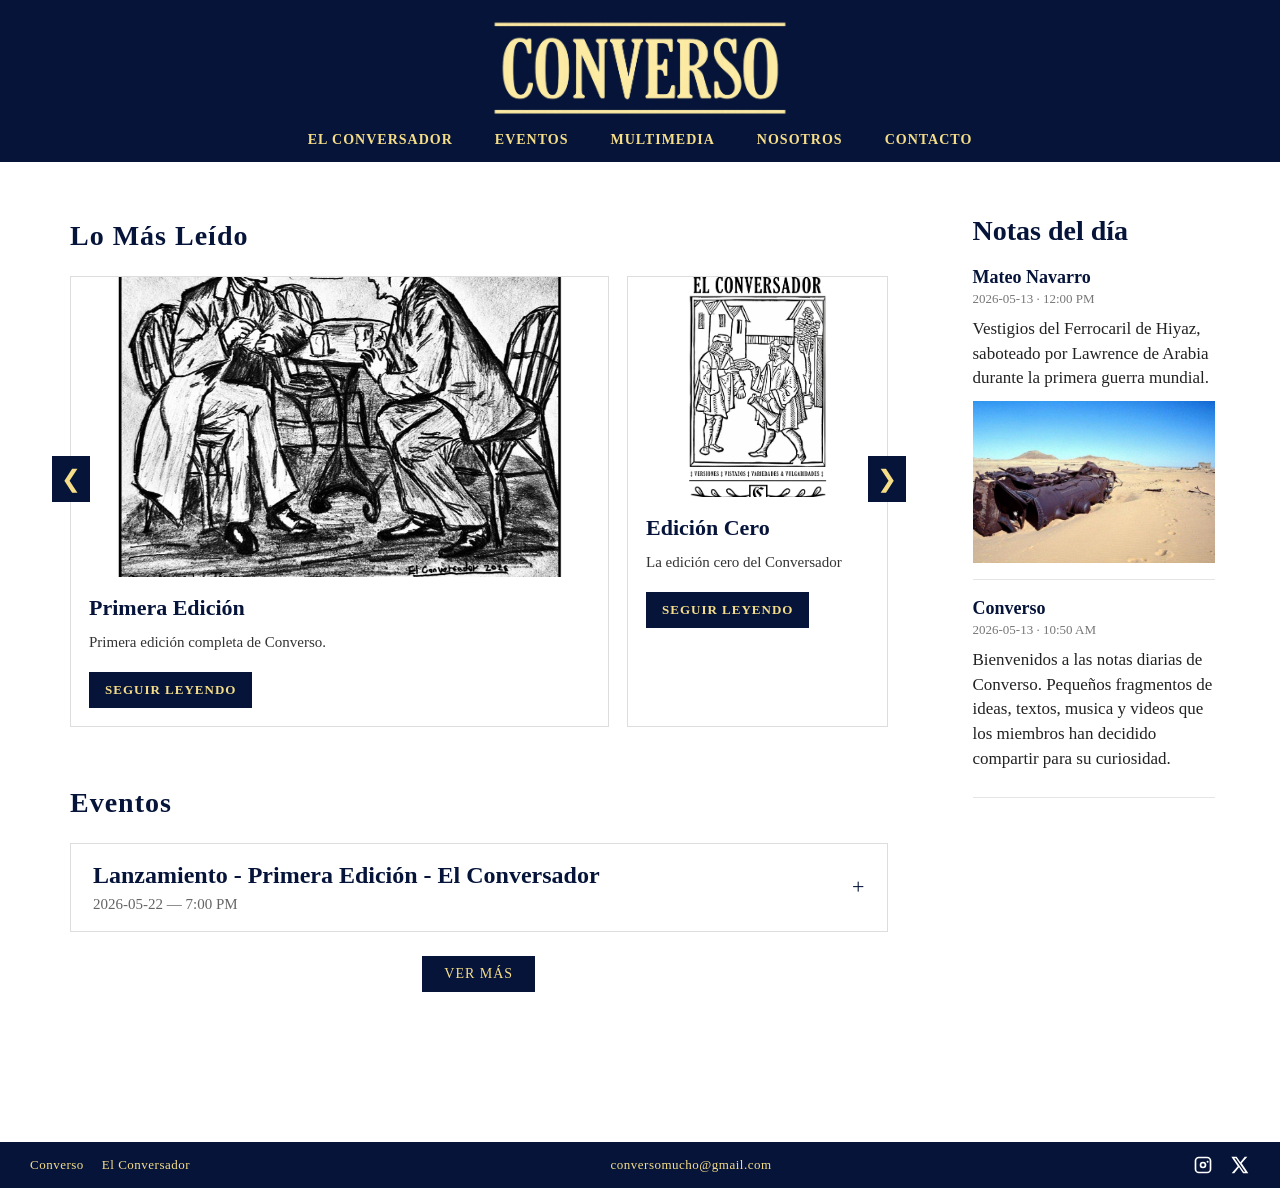
<file: index.html>
<!DOCTYPE html>
<html lang="es">
<head>
  <meta charset="UTF-8">
  <meta name="viewport" content="width=device-width, initial-scale=1.0">
  <title>Converso</title>
  <link rel="stylesheet" href="estilos.css">
  <script src="analytics.js"></script>
</head>
<body>

  <div data-include="componentes/navbar.html"></div>

  <main class="contenedor-principal">
    <div data-include="componentes/carrusel-principal.html"></div>
    <div data-include="componentes/columna-info.html"></div>
  </main>

  <div data-include="componentes/footer.html"></div>

  <script src="script.js"></script>
  <script src="include.js"></script>
</body>
</html>
</file>
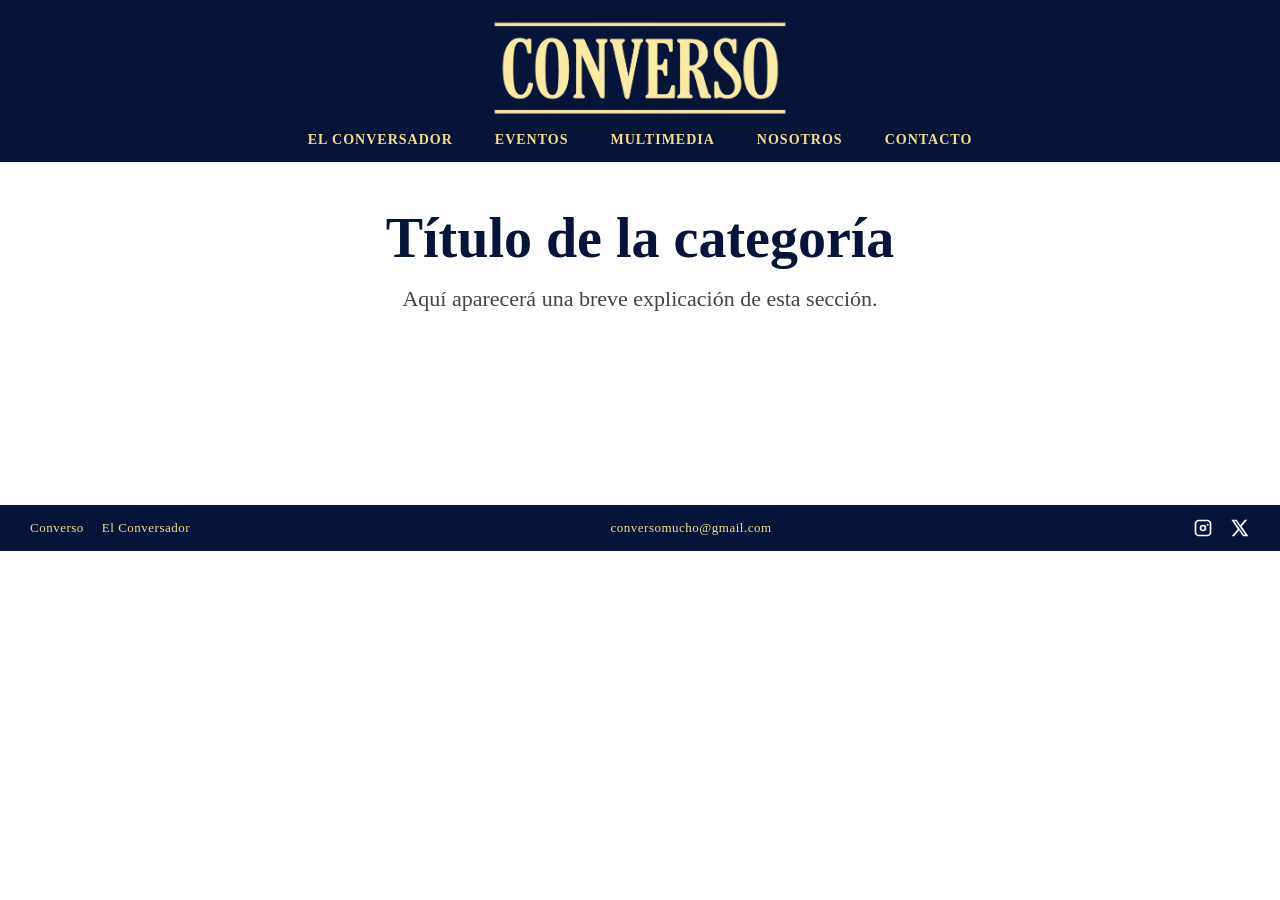
<file: categoria.html>
<!DOCTYPE html>
<html lang="es">
<head>
  <meta charset="UTF-8">
  <meta name="viewport" content="width=device-width, initial-scale=1.0">
  <title>Categoría | Converso</title>
  <link rel="stylesheet" href="estilos.css">
  <script src="analytics.js"></script>
</head>
<body>

  <div data-include="componentes/navbar.html"></div>

  <main class="pagina-categoria">

    <header class="categoria-header">
      <h1 id="categoriaTitulo">Título de la categoría</h1>
      <p id="categoriaDescripcion">
        Aquí aparecerá una breve explicación de esta sección.
      </p>
    </header>

    <section class="categoria-grid" id="categoriaContenido">
      <!-- Las cards se cargarán desde articulos.json -->
    </section>

  </main>

  <div data-include="componentes/footer.html"></div>

  <script src="script.js"></script>
  <script src="include.js"></script>
</body>
</html>
</file>
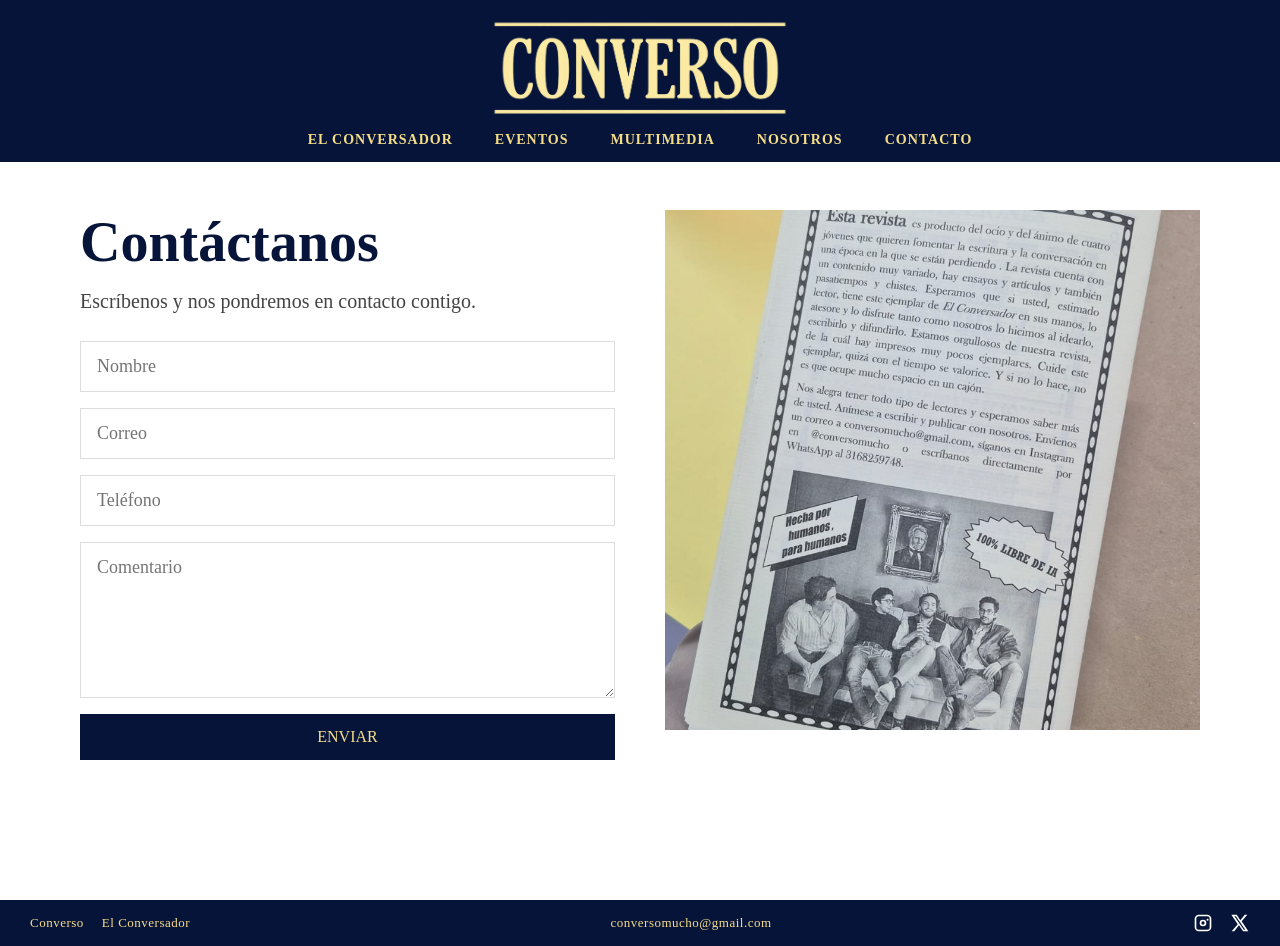
<file: contacto.html>
<!DOCTYPE html>
<html lang="es">
<head>
  <meta charset="UTF-8">
  <meta name="viewport" content="width=device-width, initial-scale=1.0">
  <title>Contacto | Converso</title>
  <link rel="stylesheet" href="estilos.css">
  <script src="analytics.js"></script>
</head>
<body>

  <div data-include="componentes/navbar.html"></div>

  <main class="pagina-contacto">
    <section class="contacto-contenedor">

      <div class="contacto-formulario">
        <h1>Contáctanos</h1>
        <p>Escríbenos y nos pondremos en contacto contigo.</p>

        <form id="formularioContacto">
          <input type="text" id="nombre" placeholder="Nombre" required>
          <input type="email" id="correo" placeholder="Correo" required>
          <input type="tel" id="telefono" placeholder="Teléfono">
          <textarea id="comentario" placeholder="Comentario" rows="6" required></textarea>

          <button type="submit">Enviar</button>
        </form>
      </div>

      <div class="contacto-imagen">
        <img src="imagenes/CONTACTO IMAGEN.jpeg" alt="Contacto Converso">
      </div>

    </section>
  </main>

  <div data-include="componentes/footer.html"></div>

  <script src="script.js"></script>
  <script src="include.js"></script>
</body>
</html>
</file>
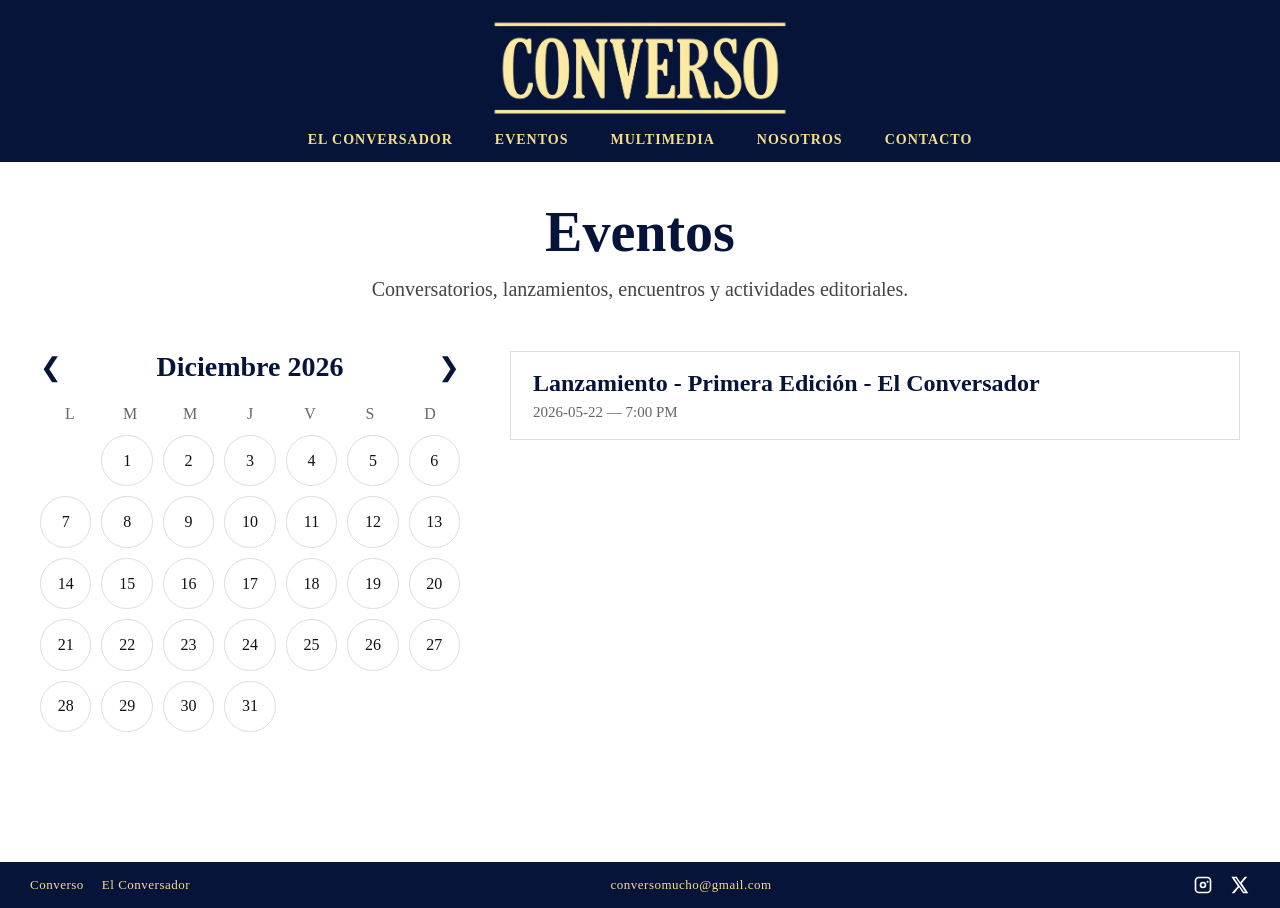
<file: eventos.html>
<!DOCTYPE html>
<html lang="es">
<head>
  <meta charset="UTF-8">
  <meta name="viewport" content="width=device-width, initial-scale=1.0">
  <title>Eventos | Converso</title>
  <link rel="stylesheet" href="estilos.css">
  <script src="analytics.js"></script>
</head>
<body>

  <div data-include="componentes/navbar.html"></div>

  <main class="pagina-eventos">

    <section class="eventos-header">
      <h1>Eventos</h1>
      <p>
        Conversatorios, lanzamientos, encuentros y actividades editoriales.
      </p>
    </section>

    <section class="eventos-layout">

      <!-- CALENDARIO -->
      <div class="calendario-panel">

        <div class="calendario-header">
          <button id="mesAnterior">&#10094;</button>
          <h2 id="mesActual">Mes</h2>
          <button id="mesSiguiente">&#10095;</button>
        </div>

        <div class="dias-semana">
          <span>L</span>
          <span>M</span>
          <span>M</span>
          <span>J</span>
          <span>V</span>
          <span>S</span>
          <span>D</span>
        </div>

        <div class="calendario-grid" id="calendarioGrid"></div>
      </div>

      <!-- EVENTOS -->
      <div class="eventos-panel" id="eventosPanel">
        <!-- Eventos dinámicos -->
      </div>

    </section>

  </main>

  <div data-include="componentes/footer.html"></div>

  <script src="script.js"></script>
  <script src="include.js"></script>
</body>
</html>
</file>
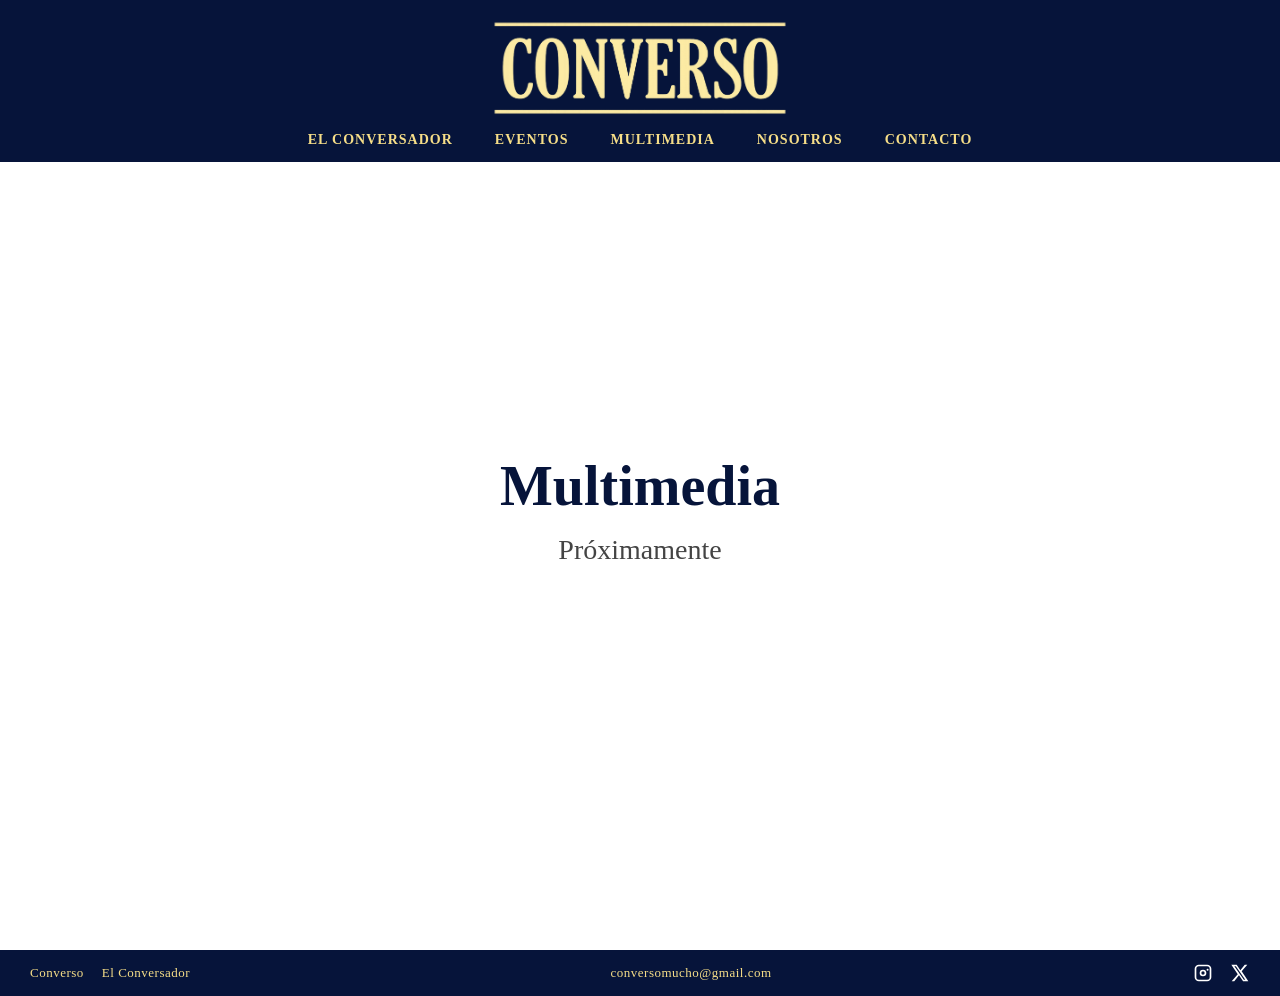
<file: multimedia.html>
<!DOCTYPE html>
<html lang="es">
<head>
  <meta charset="UTF-8">
  <meta name="viewport" content="width=device-width, initial-scale=1.0">
  <title>Multimedia | Converso</title>
  <link rel="stylesheet" href="estilos.css">
  <script src="analytics.js"></script>
</head>
<body>

  <div data-include="componentes/navbar.html"></div>

  <main class="pagina-proximamente">
    <h1>Multimedia</h1>
    <p>Próximamente</p>
  </main>

    <div data-include="componentes/footer.html"></div>

  <script src="script.js"></script>
  <script src="include.js"></script>
</body>
</html>
</file>
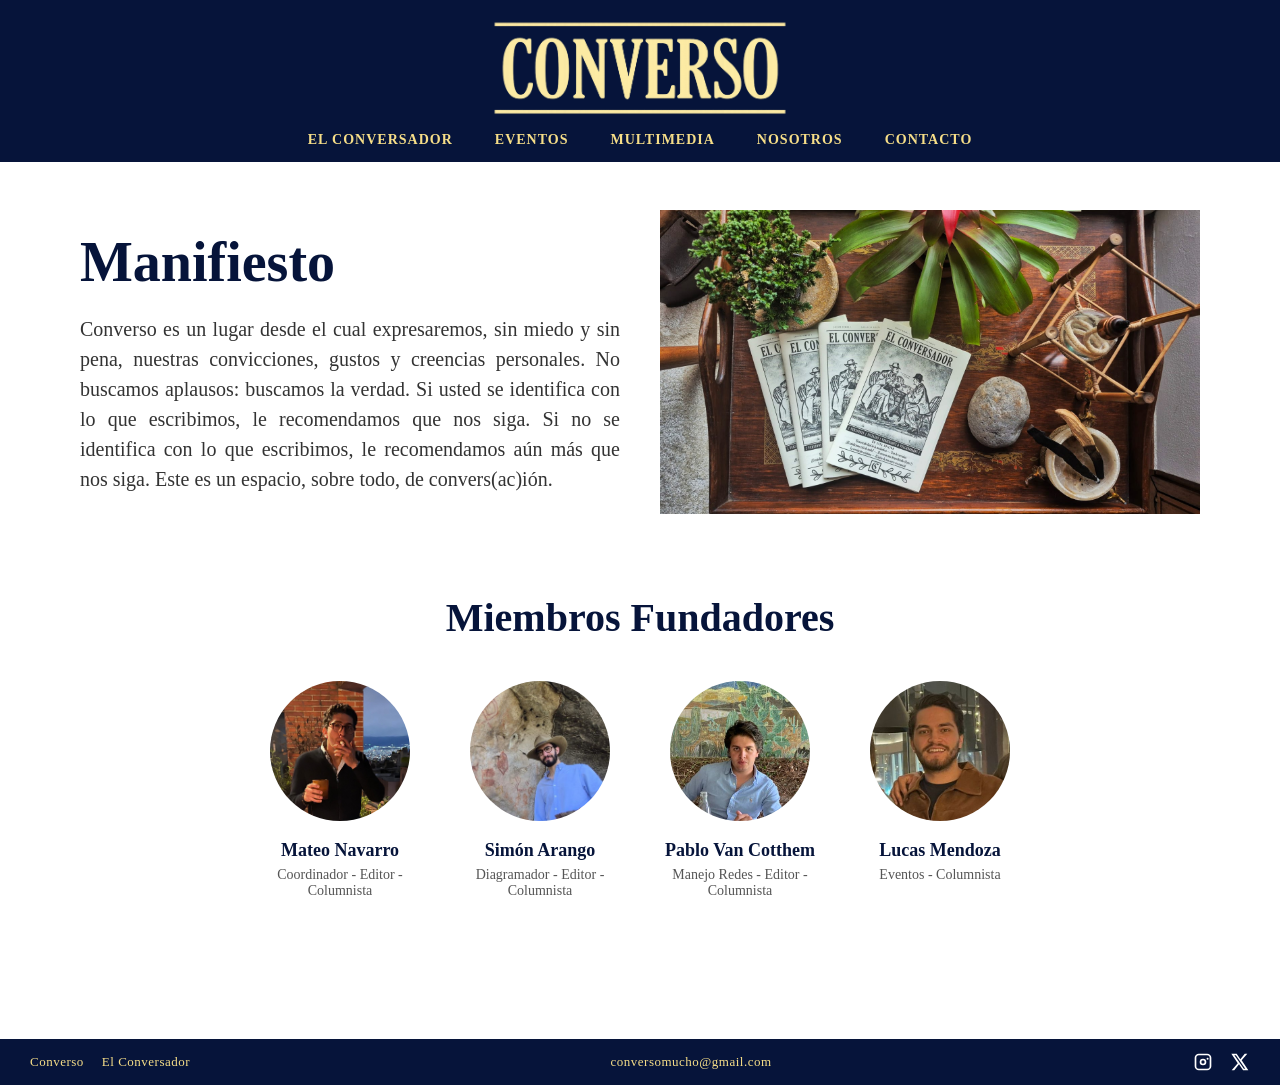
<file: nosotros.html>
<!DOCTYPE html>
<html lang="es">
<head>
  <meta charset="UTF-8">
  <meta name="viewport" content="width=device-width, initial-scale=1.0">
  <title>Nosotros | Converso</title>
  <link rel="stylesheet" href="estilos.css">
  <script src="analytics.js"></script>
</head>
<body>

  <div data-include="componentes/navbar.html"></div>

  <main class="pagina-nosotros">

    <!-- HERO -->
    <section class="nosotros-hero">
      <div class="nosotros-texto">
        <h1>Manifiesto</h1>
        <p>
          Converso es un lugar desde el cual expresaremos, sin miedo y sin pena, nuestras convicciones, gustos y creencias personales. No buscamos aplausos: buscamos la verdad. 
            Si usted se identifica con lo que escribimos, le recomendamos que nos siga. Si no se identifica con lo que escribimos, le recomendamos aún más que nos siga. Este es un espacio, sobre todo, de convers(ac)ión.
        </p>
      </div>

      <div class="nosotros-imagen">
        <img src="imagenes/NOSOTROS 3.jpeg" alt="Equipo Converso">
      </div>
    </section>

    <!-- EQUIPO -->
    <section class="equipo">
      <h2>Miembros Fundadores</h2>

      <div class="equipo-grid">

        <div class="miembro">
          <img src="imagenes/FOTO PERSONAL MATEO.jpeg">
          <h3>Mateo Navarro</h3>
          <p>Coordinador - Editor - Columnista</p>
        </div>

        <div class="miembro">
          <img src="imagenes/CARA SIMON.jpeg">
          <h3>Simón Arango</h3>
          <p>Diagramador - Editor - Columnista</p>
        </div>

        <div class="miembro">
          <img src="imagenes/CARA PABLO.jpeg">
          <h3>Pablo Van Cotthem</h3>
          <p>Manejo Redes - Editor - Columnista</p>
        </div>

        <div class="miembro">
          <img src="imagenes/FOTO LUCAS.jpeg">
          <h3>Lucas Mendoza</h3>
          <p>Eventos - Columnista</p>
        </div>

      </div>

    </section>

  </main>

    <div data-include="componentes/footer.html"></div>

  <script src="script.js"></script>
  <script src="include.js"></script>
</body>
</html>
</file>
<file: estilos.css>
* {
  margin: 0;
  padding: 0;
  box-sizing: border-box;
  font-family: "Gloucester MT Extracomprimida", "Gloucester MT Extra Condensed", serif;
}

body {
  background: #ffffff;
  color: #111;
}

/* NAVBAR */
#navbar {
  position: fixed;
  top: 0;
  left: 0;
  z-index: 1000;
  width: 100%;
  background: #06143A;
  padding: 18px 40px 14px;
  display: flex;
  flex-direction: column;
  align-items: center;
  justify-content: center;
  transition: all 0.3s ease;
}

#navbar .logo-grande {
  display: block;
  margin-bottom: 14px;
}

#navbar .logo-grande img {
  width: 300px;
  height: auto;
  display: block;
}

#navbar .logo-pequeno {
  display: none;
}

#navbar .logo-pequeno img {
  width: 60px;
  height: auto;
  display: block;
}

#navbar .menu {
  display: flex;
  justify-content: center;
  align-items: center;
  gap: 42px;
  transition: all 0.3s ease;
}

#navbar .menu a {
  text-decoration: none;
  color: #F6DE88;
  font-size: 14px;
  font-weight: bold;
  text-transform: uppercase;
  letter-spacing: 1px;
}

#navbar .menu a:hover {
  border-bottom: 2px solid #F6DE88;
}

/* NAVBAR COMPRIMIDO */
#navbar.scrolled {
  flex-direction: row !important;
  justify-content: space-between !important;
  align-items: center !important;
  padding: 8px 40px !important;
}

#navbar.scrolled .logo-grande {
  display: none !important;
}

#navbar.scrolled .logo-pequeno {
  display: block !important;
  margin-bottom: 0 !important;
}

#navbar.scrolled .menu {
  flex-direction: row !important;
  justify-content: flex-end !important;
  align-items: center !important;
  gap: 36px !important;
}

#navbar.scrolled .menu a {
  font-size: 13px !important;
}

/* ESTRUCTURA PRINCIPAL */
.contenedor-principal {
  display: grid;
  grid-template-columns: 3fr 1fr;
  gap: 30px;
  padding: 40px;
}

.contenido-general {
  background: white;
  padding: 30px;
  min-height: 600px;
}

.columna-info {
  background: white;
  padding: 25px;
  min-height: 600px;
}

.contenido-general h2,
.columna-info h2 {
  margin-bottom: 20px;
}

.bloque-contenido {
  margin-top: 30px;
  padding: 20px;
  border-top: 1px solid #ccc;
}

/* CARRUSEL */
.seccion-carrusel h2 {
  font-size: 28px;
  margin-bottom: 24px;
  color: #06143A;
  letter-spacing: 1px;
}

.carrusel-contenedor {
  position: relative;
}

.carrusel {
  display: grid;
  grid-template-columns: repeat(3, 1fr);
  gap: 18px;
}

.card-articulo {
  background: #ffffff;
  border: 1px solid #ddd;
  overflow: hidden;
  display: flex;
  flex-direction: column;
  min-height: 420px;
}

.card-destacada {
  grid-column: span 2;
}

.card-articulo img {
  width: 100%;
  height: 220px;
  object-fit: cover;
  display: block;
  background: #ddd;
}

.card-destacada img {
  height: 300px;
}

.card-texto {
  padding: 18px;
}

.card-texto h3 {
  font-size: 22px;
  margin-bottom: 10px;
  color: #06143A;
}

.card-texto p {
  font-size: 15px;
  line-height: 1.5;
  margin-bottom: 18px;
  color: #333;
}

.boton-leer {
  display: inline-block;
  background: #06143A;
  color: #F6DE88;
  text-decoration: none;
  padding: 10px 16px;
  font-size: 13px;
  font-weight: bold;
  text-transform: uppercase;
  letter-spacing: 1px;
}

.boton-leer:hover {
  background: #F6DE88;
  color: #06143A;
}

.flecha {
  position: absolute;
  top: 45%;
  transform: translateY(-50%);
  background: #06143A;
  color: #F6DE88;
  border: none;
  width: 38px;
  height: 46px;
  font-size: 24px;
  cursor: pointer;
  z-index: 10;
}

.flecha-izquierda {
  left: -18px;
}

.flecha-derecha {
  right: -18px;
}

.flecha:hover {
  background: #F6DE88;
  color: #06143A;
}

/* RESPONSIVE */
@media (max-width: 900px) {
  .contenedor-principal {
    grid-template-columns: 1fr;
    padding: 20px;
  }

  .carrusel {
    grid-template-columns: 1fr;
  }

  .card-destacada {
    grid-column: span 1;
  }

  .flecha {
    display: none;
  }
}

@media (max-width: 768px) {
  .navbar {
    padding: 16px 20px 14px;
  }

  #navbar .logo-grande img {
  width: 180px;
    }

  .navbar.scrolled {
    padding: 8px 20px;
  }

  .navbar.scrolled .logo-pequeno img {
    width: 45px;
  }

 #navbar .menu {
  flex-direction: column;
  gap: 12px;
}

#navbar.scrolled .menu {
  flex-direction: row !important;
  gap: 14px !important;
}

  .navbar.scrolled .menu {
    flex-direction: row;
    gap: 14px;
  }

  .navbar.scrolled .menu a {
    font-size: 11px;
  }
}

#navbar {
  min-height: 140px;
}

#navbar.scrolled {
  min-height: 60px;
}

#navbar.scrolled .logo-pequeno img {
  width: 45px;
}

#navbar .logo-grande img {
  transition: all 0.3s ease;
}

#navbar.scrolled .logo-grande img {
  transform: scale(0.8);
}

body {
  padding-top: 150px;
}

.menu-toggle {
  display: none;
  background: none;
  border: none;
  cursor: pointer;
}

.menu-toggle span {
  display: block;
  width: 28px;
  height: 2px;
  background: #F6DE88;
  margin: 6px 0;
}

@media (max-width: 768px) {
  #navbar {
    position: fixed;
  }

  #navbar .menu-toggle {
    display: block;
    position: absolute;
    right: 22px;
    top: 28px;
  }

  #navbar .menu {
    display: none;
    width: 100%;
    flex-direction: column;
    gap: 16px;
    margin-top: 18px;
  }

  #navbar .menu.activo {
    display: flex;
  }

  #navbar.scrolled .menu-toggle {
    top: 18px;
  }

  #navbar.scrolled .menu {
    position: absolute;
    top: 60px;
    left: 0;
    background: #06143A;
    padding: 20px 0;
  }
}

@media (max-width: 768px) {
  #navbar.scrolled .menu.activo {
    display: flex !important;
    flex-direction: column !important;
    align-items: center !important;
    justify-content: center !important;
    gap: 16px !important;

    position: absolute;
    top: 100%;
    left: 0;
    width: 100%;
    background: #06143A;
    padding: 20px 0;

    margin-top: 0 !important;
  }

  #navbar.scrolled .menu.activo a {
    font-size: 14px !important;
  }
}

@media (max-width: 768px) {
  #navbar {
    min-height: 70px;
    padding: 10px 20px;
    flex-direction: row;
    justify-content: space-between;
    align-items: center;
  }

  #navbar .logo-grande {
    margin-bottom: 0;
  }

  #navbar .logo-grande img {
    width: 155px;
  }

  #navbar .menu-toggle {
    position: static;
    display: block;
  }

  #navbar .menu {
    position: absolute;
    top: 100%;
    left: 0;
    width: 100%;
    background: #06143A;
    margin-top: 0 !important;
    padding: 20px 0;
  }
}

/* PÁGINA DE ARTÍCULO */
.pagina-articulo {
  max-width: 1000px;
  margin: 0 auto;
  padding: 60px 24px;
}

.articulo-contenedor {
  max-width: 820px;
  margin: 0 auto;
}

.articulo-header {
  text-align: center;
  margin-bottom: 36px;
}

.articulo-categoria {
  color: #06143A;
  font-size: 15px;
  letter-spacing: 1.5px;
  text-transform: uppercase;
  margin-bottom: 14px;
}

.articulo-header h1 {
  color: #06143A;
  font-size: 56px;
  line-height: 1;
  margin-bottom: 18px;
}

.articulo-subtitulo {
  font-size: 24px;
  line-height: 1.3;
  color: #444;
  margin-bottom: 18px;
}

.articulo-meta {
  color: #777;
  font-size: 15px;
  display: flex;
  justify-content: center;
  gap: 10px;
}

.articulo-imagen-principal {
  margin-bottom: 42px;
}

.articulo-imagen-principal img {
  width: 100%;
  height: auto;
  display: block;
  object-fit: cover;
}

.articulo-cuerpo {
  font-size: 22px;
  line-height: 1.6;
  color: #222;
  text-align: justify;
  text-justify: inter-word;
  hyphens: auto;
}

.articulo-cuerpo p {
  margin-bottom: 24px;
  text-align: justify;
  text-justify: inter-word;
}

@media (max-width: 768px) {
  .pagina-articulo {
    padding: 40px 20px;
  }

  .articulo-header h1 {
    font-size: 38px;
  }

  .articulo-subtitulo {
    font-size: 20px;
  }

  .articulo-cuerpo {
    font-size: 19px;
  }
}

/* DROPDOWN */

.dropdown {
  position: relative;
  display: flex;
  justify-content: center;
}

.dropdown-toggle {
  background: none;
  border: none;
  color: #F6DE88;
  font-size: 14px;
  font-weight: bold;
  text-transform: uppercase;
  letter-spacing: 1px;
  cursor: pointer;
}

.dropdown-menu {
  display: none;
  position: absolute;
  top: calc(100% + 14px);
  left: 50%;
  transform: translateX(-50%);
  background: #0B1F55;
  border-top: 1px solid rgba(246, 222, 136, 0.35);
  padding: 14px 0;
  min-width: 220px;
  z-index: 1000;
  box-shadow: 0 8px 18px rgba(0, 0, 0, 0.25);
}

.dropdown-menu a {
  display: block;
  padding: 10px 18px;
  color: #F6DE88;
  text-decoration: none;
  font-size: 13px;
  text-align: center;
}

.dropdown-menu a:hover {
  background: rgba(246, 222, 136, 0.15);
  color: #F6DE88;
}

/* Desktop hover */
@media (min-width: 769px) {
  .dropdown:hover .dropdown-menu {
    display: block;
  }
}

@media (max-width: 768px) {
  .dropdown-menu {
    position: static;
    width: 100%;
    padding: 10px 0;
    background: #0B1F55;
    }
    }

  .dropdown-menu.activo {
    display: flex;
    flex-direction: column;
    align-items: center;
  }

  .dropdown-toggle {
    width: 100%;
    text-align: center;
  }


@media (max-width: 768px) {
  .dropdown {
    width: 100%;
    display: block;
  }

  .dropdown-menu {
    position: static;
    left: auto;
    transform: none;
    width: 100%;
    min-width: 100%;
  }

  .dropdown-menu.activo {
    display: flex;
    flex-direction: column;
    align-items: center;
  }
}

@media (min-width: 769px) {
  .dropdown-menu {
    top: 100% !important;
    margin-top: 0 !important;
  }
}

#navbar {
  position: fixed;
  width: 100%;
}

/* PÁGINA DE CATEGORÍA */
.pagina-categoria {
  max-width: 1200px;
  margin: 0 auto;
  padding: 60px 40px;
}

.categoria-header {
  text-align: center;
  margin-bottom: 50px;
}

.categoria-header h1 {
  color: #06143A;
  font-size: 56px;
  line-height: 1;
  margin-bottom: 18px;
}

.categoria-header p {
  color: #444;
  font-size: 22px;
  line-height: 1.4;
  max-width: 720px;
  margin: 0 auto;
}

.categoria-grid {
  display: grid;
  grid-template-columns: repeat(3, 1fr);
  gap: 28px;
}

@media (max-width: 900px) {
  .categoria-grid {
    grid-template-columns: repeat(2, 1fr);
  }

  .categoria-header h1 {
    font-size: 44px;
  }
}

@media (max-width: 768px) {
  .pagina-categoria {
    padding: 40px 20px;
  }

  .categoria-grid {
    grid-template-columns: 1fr;
  }

  .categoria-header h1 {
    font-size: 38px;
  }

  .categoria-header p {
    font-size: 19px;
  }
}

/* NOSOTROS */
.pagina-nosotros {
  max-width: 1200px;
  margin: 0 auto;
  padding: 60px 40px;
}

.nosotros-hero {
  display: grid;
  grid-template-columns: 1fr 1fr;
  gap: 40px;
  align-items: center;
  margin-bottom: 80px;
}

.nosotros-texto h1 {
  font-size: 56px;
  color: #06143A;
  margin-bottom: 20px;
}

.nosotros-texto p {
  font-size: 20px;
  line-height: 1.5;
  color: #333;
  text-align: justify;
}

.nosotros-imagen {
  height: 100%;
}

.nosotros-imagen {
  display: flex;
  align-items: center;
  justify-content: center;
}

.nosotros-imagen img {
  width: auto;
  max-width: 100%;
  max-height: 320px;
  height: auto;
  display: block;
}

/* EQUIPO */
.equipo {
  text-align: center;
}

.equipo h2 {
  font-size: 40px;
  margin-bottom: 40px;
  color: #06143A;
}

.equipo-grid {
  display: flex;
  justify-content: center;
  gap: 40px;
  flex-wrap: wrap;
}

.miembro {
  width: 160px;
}

.miembro img {
  width: 140px;
  height: 140px;
  border-radius: 50%;
  object-fit: cover;
  margin-bottom: 15px;
}

.miembro h3 {
  font-size: 18px;
  margin-bottom: 6px;
  color: #06143A;
}

.miembro p {
  font-size: 14px;
  color: #555;
}

/* RESPONSIVE */
@media (max-width: 768px) {
  .nosotros-hero {
    grid-template-columns: 1fr;
  }

  .nosotros-texto h1 {
    font-size: 40px;
  }

  .nosotros-texto p {
    font-size: 18px;
  }
}

.miembro img:hover {
  transform: scale(1.05);
  transition: 0.3s;
}

/* CONTACTO */
.pagina-contacto {
  max-width: 1200px;
  margin: 0 auto;
  padding: 60px 40px;
}

.contacto-contenedor {
  display: grid;
  grid-template-columns: 1fr 1fr;
  gap: 50px;
  align-items: stretch;
}

.contacto-formulario h1 {
  font-size: 56px;
  color: #06143A;
  margin-bottom: 16px;
}

.contacto-formulario p {
  font-size: 20px;
  color: #444;
  margin-bottom: 28px;
}

.contacto-formulario form {
  display: flex;
  flex-direction: column;
  gap: 16px;
}

.contacto-formulario input,
.contacto-formulario textarea {
  width: 100%;
  padding: 14px 16px;
  border: 1px solid #ddd;
  font-size: 18px;
  outline: none;
}

.contacto-formulario input:focus,
.contacto-formulario textarea:focus {
  border-color: #06143A;
}

.contacto-formulario button {
  background: #06143A;
  color: #F6DE88;
  border: none;
  padding: 14px 20px;
  font-size: 16px;
  text-transform: uppercase;
  cursor: pointer;
}

.contacto-formulario button:hover {
  background: #0B1F55;
}

.contacto-imagen {
  height: 100%;
}

.contacto-imagen img {
  width: 100%;
  height: 100%;
  max-height: 520px;
  display: block;
  object-fit: cover;
}

@media (max-width: 768px) {
  .pagina-contacto {
    padding: 40px 20px;
  }

  .contacto-contenedor {
    grid-template-columns: 1fr;
  }

  .contacto-formulario h1 {
    font-size: 40px;
  }
}

/* EDICIÓN FLIPBOOK */
.pagina-edicion {
  width: 100%;
  max-width: none;
  margin: 0 auto;
  padding: 40px 20px;
}

.edicion-header {
  text-align: center;
  margin-bottom: 28px;
}

.edicion-header h1 {
  color: #06143A;
  font-size: 52px;
  line-height: 1;
  margin-bottom: 14px;
}

.edicion-header p {
  color: #444;
  font-size: 20px;
}

.flipbook-zona {
  width: 100%;
  display: flex;
  flex-direction: column;
  align-items: center;
}

/* Botón pantalla completa */
.btn-pantalla-completa {
  position: absolute;
  top: 14px;
  right: 14px;
  z-index: 30;
  width: 36px;
  height: 36px;
  border: none;
  border-radius: 50%;
  background: rgba(6, 20, 58, 0.35);
  color: rgba(255, 255, 255, 0.85);
  font-size: 22px;
  line-height: 1;
  cursor: pointer;
  display: flex;
  align-items: center;
  justify-content: center;
}

.btn-pantalla-completa:hover {
  background: rgba(6, 20, 58, 0.65);
  color: #ffffff;
}

/* Contenedor principal */

.flipbook-shell {
  position: relative;
  width: 100%;
}

.flipbook-wrapper {
  position: relative;
  width: 100%;
  height: calc(100vh - 160px);

  overflow: auto;
  touch-action: pan-x pan-y;
  -webkit-overflow-scrolling: touch;
  background: #f3f3f3;
}

.flipbook-canvas {
  position: relative;

  width: fit-content;
  height: fit-content;

  margin: 0 auto;
}

#flipbook {
  position: absolute;
  top: 0;
  left: 0;

  width: 1000px;
  height: 1414px;

  image-rendering: auto;

  transform-origin: top left;
}

.flipbook-controles {
  position: absolute;
  inset: 0;
  z-index: 99999;
  pointer-events: none;
}

.flipbook-controles button {
  pointer-events: auto;
}

/* Flechas transparentes encima del libro */
.flecha-flip {
  position: absolute;
  top: 50%;
  transform: translateY(-50%);
  z-index: 25;
  width: 42px;
  height: 42px;
  border: none;
  border-radius: 50%;
  background: rgba(6, 20, 58, 0.18);
  color: rgba(255, 255, 255, 0.85);
  font-size: 26px;
  cursor: pointer;
  transition: all 0.25s ease;
}

.flecha-flip:hover {
  background: rgba(6, 20, 58, 0.55);
  color: #ffffff;
}

.flecha-flip-izquierda {
  left: 18px;
}

.flecha-flip-derecha {
  right: 18px;
}

.contador-flipbook {
  margin-top: 14px;
  color: #06143A;
  font-size: 15px;
}

/* Pantalla completa */
.flipbook-wrapper:fullscreen {
  width: 100vw;
  height: 100vh;
  background: #f7f7f7;
}

.flipbook-wrapper:fullscreen #flipbook {
  width: 100%;
  height: 100%;
}

@media (max-width: 768px) {
  .pagina-edicion {
    padding: 30px 10px;
  }

  .edicion-header h1 {
    font-size: 36px;
  }

  .flipbook-wrapper {
    width: 100%;
    height: 72vh;
  }

  .btn-pantalla-completa {
    align-self: center;
    margin-right: 0;
  }

  .flecha-flip {
      width: 38px;
      height: 38px;
      font-size: 22px;
  }
}

.flipbook-wrapper:fullscreen {
  width: 100vw !important;
  height: 100vh !important;
  max-width: none;
  max-height: none;
}

.flipbook-wrapper:fullscreen #flipbook {
  width: 100vw !important;
  height: 100vh !important;
}

.stf__item,
.stf__item img,
.stf__block,
.stf__wrapper {
  touch-action: pan-x pan-y !important;
}

.stf__item img {
  image-rendering: -webkit-optimize-contrast;
  image-rendering: crisp-edges;
  backface-visibility: hidden;
  transform: translateZ(0);

  pointer-events: none;
}

/* BOTONES ZOOM */
.btn-pantalla-completa,
.btn-zoom {
  position: absolute;
  right: 14px;
  z-index: 9999;

  width: 36px;
  height: 36px;

  border: none;
  border-radius: 50%;

  background: rgba(6, 20, 58, 0.45);
  color: rgba(255, 255, 255, 0.95);

  font-size: 22px;
  line-height: 1;

  cursor: pointer;

  display: flex;
  align-items: center;
  justify-content: center;

  transition: all 0.2s ease;
}

.btn-pantalla-completa {
  top: 14px;
}

#btnZoomIn {
  top: 58px;
}

#btnZoomOut {
  top: 102px;
}

.btn-pantalla-completa:hover,
.btn-zoom:hover {
  background: rgba(6, 20, 58, 0.75);
  color: #ffffff;
}

/* EVENTOS */
.pagina-eventos {
  max-width: 1400px;
  margin: 0 auto;
  padding: 50px 40px;
}

.eventos-header {
  text-align: center;
  margin-bottom: 50px;
}

.eventos-header h1 {
  font-size: 56px;
  color: #06143A;
  margin-bottom: 14px;
}

.eventos-header p {
  font-size: 20px;
  color: #444;
}

.eventos-layout {
  display: grid;
  grid-template-columns: 420px 1fr;
  gap: 50px;
}

/* CALENDARIO */
.calendario-panel {
  background: #fff;
}

.calendario-header {
  display: flex;
  justify-content: space-between;
  align-items: center;
  margin-bottom: 22px;
}

.calendario-header h2 {
  color: #06143A;
  font-size: 28px;
}

.calendario-header button {
  border: none;
  background: none;
  font-size: 26px;
  cursor: pointer;
  color: #06143A;
}

.dias-semana {
  display: grid;
  grid-template-columns: repeat(7, 1fr);
  margin-bottom: 12px;
  text-align: center;
  color: #666;
}

.calendario-grid {
  display: grid;
  grid-template-columns: repeat(7, 1fr);
  gap: 10px;
}

.dia {
  aspect-ratio: 1;
  border-radius: 50%;
  border: 1px solid #ddd;

  display: flex;
  align-items: center;
  justify-content: center;

  cursor: pointer;

  transition: 0.2s ease;
}

.dia:hover {
  background: rgba(246, 222, 136, 0.25);
}

.dia.evento {
  background: #06143A;
  color: #F6DE88;
  border: none;
}

.dia.activo {
  background: #F6DE88;
  color: #06143A;
  border: none;
}

/* EVENTOS */
.eventos-panel {
  display: flex;
  flex-direction: column;
  gap: 18px;
}

.evento-card {
  border: 1px solid #ddd;
  overflow: hidden;
}

.evento-titulo {
  padding: 18px 22px;
  cursor: pointer;
  background: #fff;

  display: flex;
  justify-content: space-between;
  align-items: center;
}

.evento-info h3 {
  color: #06143A;
  font-size: 24px;
  margin-bottom: 6px;
}

.evento-info span {
  color: #666;
  font-size: 15px;
}

.evento-descripcion {
  display: none;
  padding: 0 22px 22px;
  color: #333;
  line-height: 1.5;
}

.evento-card.activo .evento-descripcion {
  display: block;
}

@media (max-width: 900px) {
  .eventos-layout {
    grid-template-columns: 1fr;
  }
}

/* PÁGINA PRÓXIMAMENTE */
.pagina-proximamente {
  min-height: calc(100vh - 180px);
  display: flex;
  flex-direction: column;
  align-items: center;
  justify-content: center;
  text-align: center;
  padding: 60px 20px;
}

.pagina-proximamente h1 {
  font-size: 56px;
  color: #06143A;
  margin-bottom: 16px;
}

.pagina-proximamente p {
  font-size: 28px;
  color: #444;
}

/* EVENTOS EN HOME */
.seccion-eventos-home {
  margin-top: 60px;
}

.seccion-eventos-home h2 {
  font-size: 28px;
  margin-bottom: 24px;
  color: #06143A;
  letter-spacing: 1px;
}

.eventos-home-lista {
  display: flex;
  flex-direction: column;
  gap: 16px;
}

.evento-home-card {
  border: 1px solid #ddd;
  background: #fff;
  overflow: hidden;
}

.evento-home-titulo {
  padding: 18px 22px;
  cursor: pointer;
  display: flex;
  justify-content: space-between;
  gap: 20px;
  align-items: center;
}

.evento-home-info h3 {
  color: #06143A;
  font-size: 24px;
  margin-bottom: 6px;
}

.evento-home-info span {
  color: #666;
  font-size: 15px;
}

.evento-home-icono {
  color: #06143A;
  font-size: 22px;
}

.evento-home-descripcion {
  display: none;
  padding: 0 22px 22px;
  color: #333;
  line-height: 1.5;
  font-size: 17px;
}

.evento-home-card.activo .evento-home-descripcion {
  display: block;
}

.eventos-home-ver-mas {
  text-align: center;
  margin-top: 24px;
}

.eventos-home-ver-mas a {
  display: inline-block;
  background: #06143A;
  color: #F6DE88;
  text-decoration: none;
  padding: 10px 22px;
  font-size: 14px;
  text-transform: uppercase;
  letter-spacing: 1px;
}

.eventos-home-ver-mas a:hover {
  background: #0B1F55;
}

/* FOOTER */
.footer-converso {
  width: 100%;
  background: #06143A;
  padding: 12px 30px;
  margin-top: 80px;
}

.footer-contenido {
  max-width: 1400px;
  margin: 0 auto;

  display: flex;
  justify-content: space-between;
  align-items: center;
  gap: 20px;
}

.footer-izquierda,
.footer-centro,
.footer-derecha {
  display: flex;
  align-items: center;
  gap: 18px;
}

.footer-converso span,
.footer-converso a {
  color: #F6DE88;
  text-decoration: none;
  font-size: 13px;
  letter-spacing: 0.5px;
}

.footer-converso a:hover {
  opacity: 0.75;
}

@media (max-width: 768px) {
  .footer-contenido {
    flex-direction: column;
    gap: 12px;
    text-align: center;
  }

  .footer-izquierda,
  .footer-centro,
  .footer-derecha {
    justify-content: center;
    flex-wrap: wrap;
  }
}

.footer-redes {
  gap: 14px;
}

.footer-icono {
  width: 22px;
  height: 22px;
  display: inline-flex;
  align-items: center;
  justify-content: center;
}

.footer-icono svg {
  width: 20px;
  height: 20px;
  fill: #ffffff;
  background: transparent;
}

.footer-icono:hover svg {
  opacity: 0.75;
}

/* FEED DE NOTAS */
.columna-feed {
  max-height: 720px;
  overflow-y: auto;
}

.columna-feed h2 {
  color: #06143A;
  font-size: 28px;
  margin-bottom: 20px;
}

.feed-notas {
  display: flex;
  flex-direction: column;
  gap: 18px;
}

.nota-feed {
  border-bottom: 1px solid #e5e5e5;
  padding-bottom: 16px;
}

.nota-meta {
  display: flex;
  flex-direction: column;
  gap: 3px;
  margin-bottom: 10px;
}

.nota-meta strong {
  color: #06143A;
  font-size: 18px;
}

.nota-meta span {
  color: #777;
  font-size: 13px;
}

.nota-contenido p {
  color: #222;
  font-size: 17px;
  line-height: 1.45;
  margin-bottom: 10px;
}

.nota-contenido a {
  color: #06143A;
  font-size: 15px;
  text-decoration: underline;
}

.nota-contenido img {
  width: 100%;
  height: auto;
  display: block;
  margin-top: 10px;
}

.imagen-cuerpo-articulo {
  margin: 36px 0;
}

.imagen-cuerpo-articulo img {
  width: 100%;
  height: auto;
  display: block;
}

.imagen-cuerpo-articulo figcaption {
  margin-top: 8px;
  font-size: 14px;
  color: #777;
  text-align: center;
}
</file>
